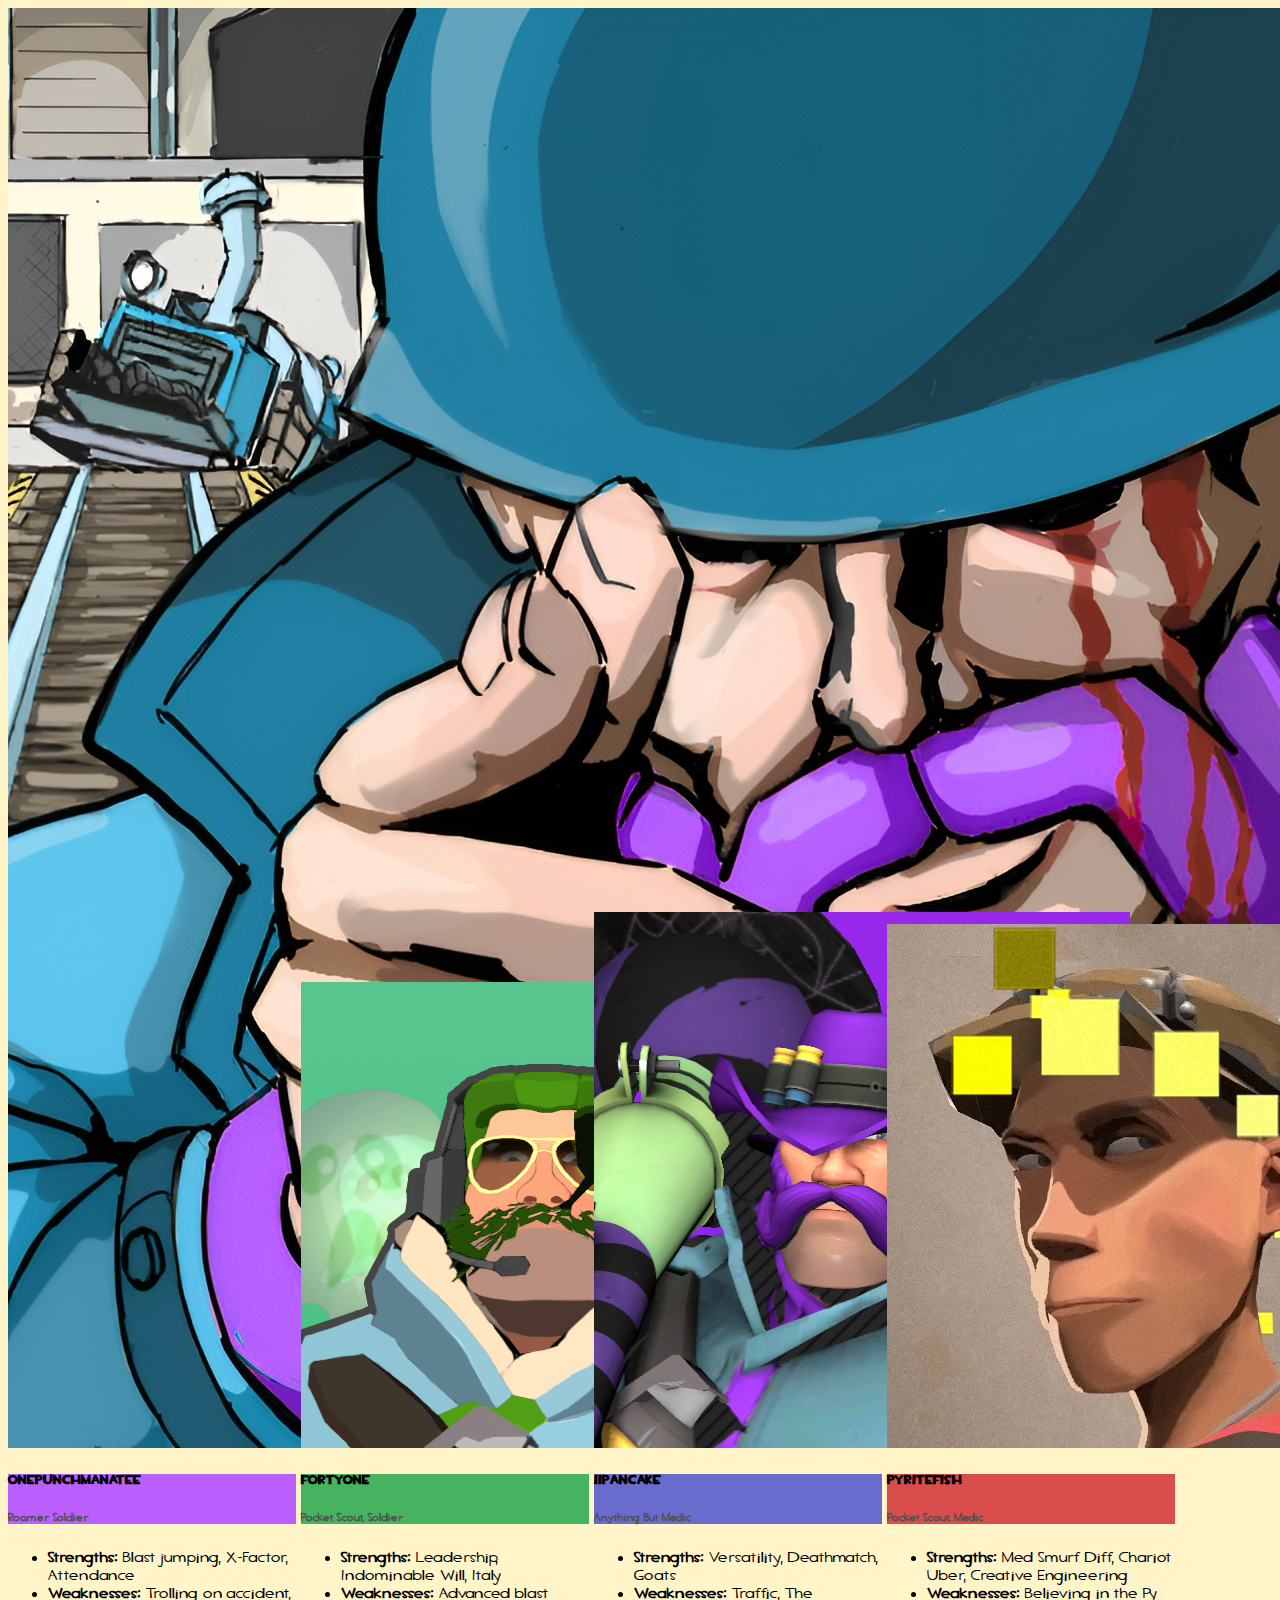
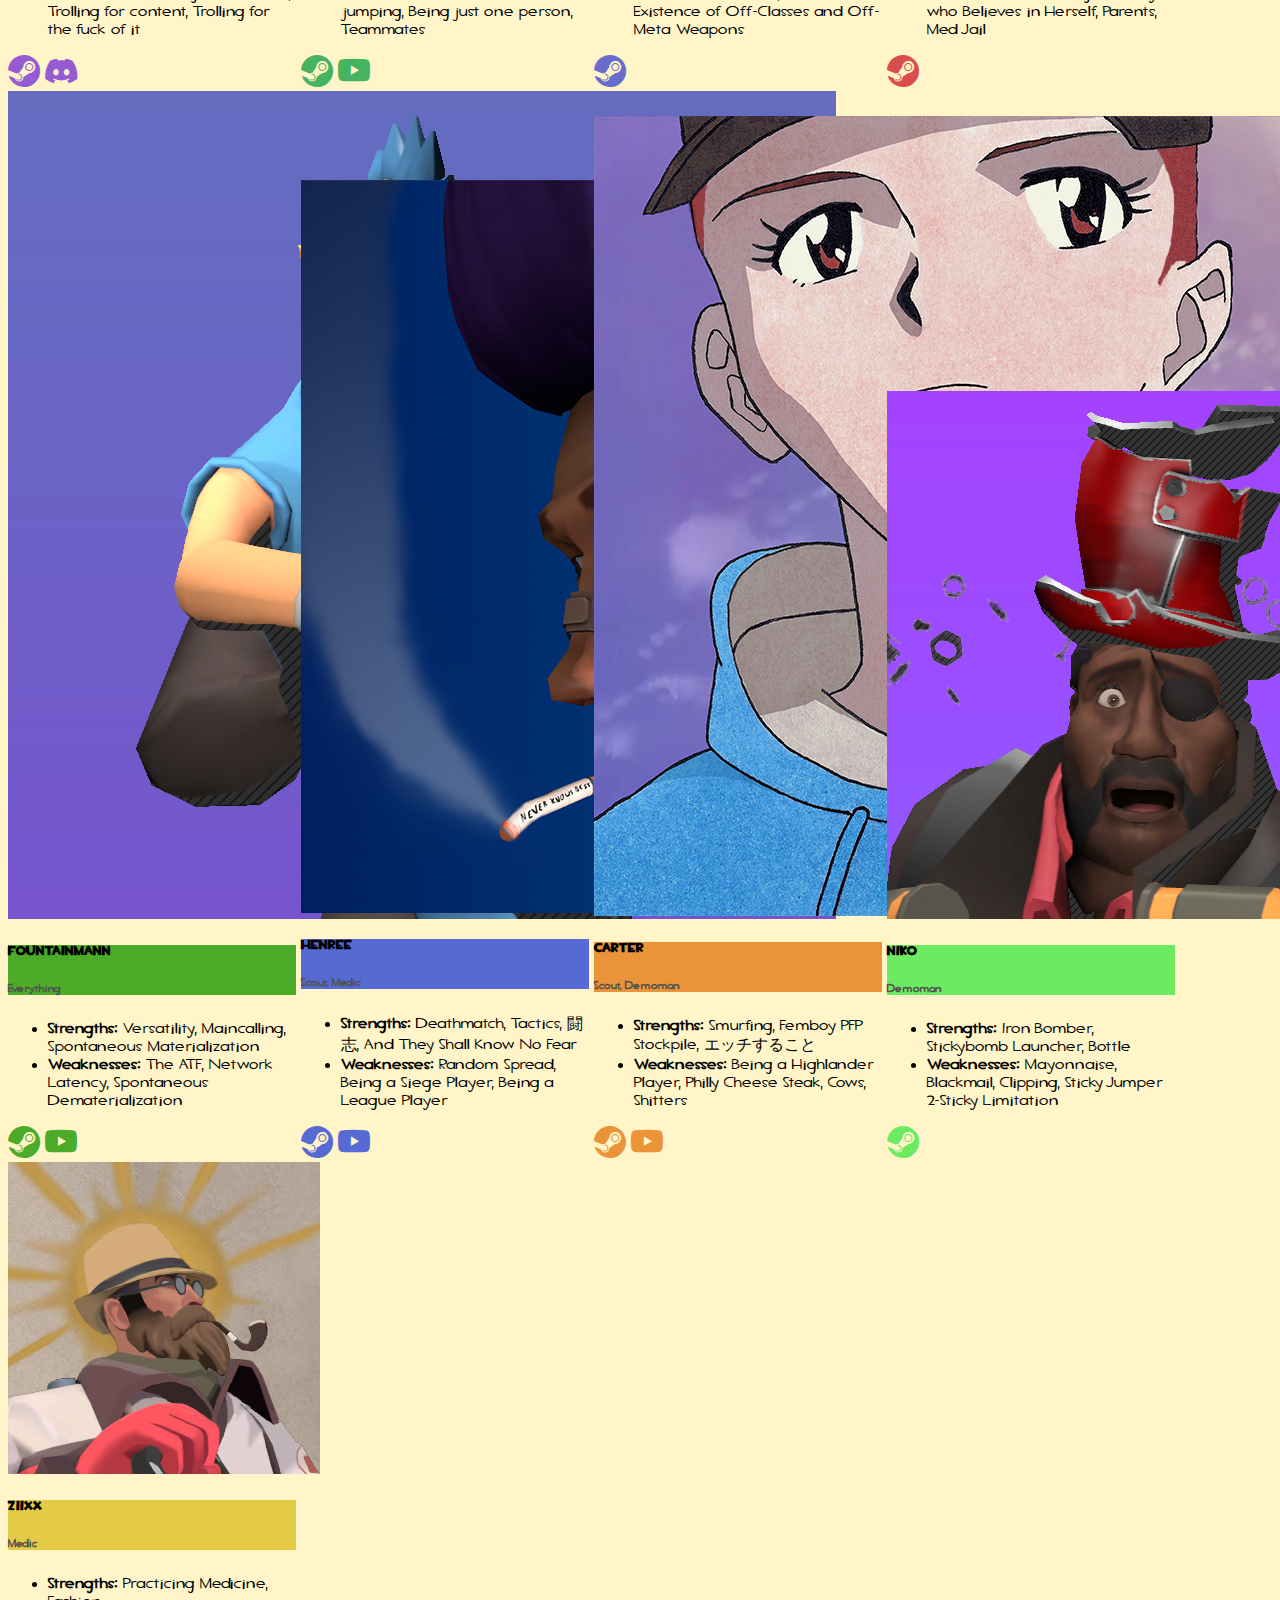
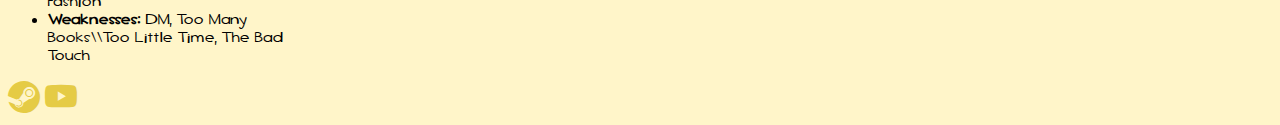
<file: ResponsiveBootstrap/bootstrap.html>
<!DOCTYPE html>
<html lang="en">
<head>
    <meta charset="UTF-8">
    <meta name="viewport" content="width=device-width, initial-scale=1.0">
    <title>The Bad Touch</title>
    <link rel="icon" type="image/png" href="logosmol.png" sizes="32x32">
    <link href="https://cdn.jsdelivr.net/npm/bootstrap@5.2.3/dist/css/bootstrap.min.css" rel="stylesheet" integrity="sha384-rbsA2VBKQhggwzxH7pPCaAqO46MgnOM80zW1RWuH61DGLwZJEdK2Kadq2F9CUG65" crossorigin="anonymous">
    <link rel="stylesheet" href="https://cdn.jsdelivr.net/npm/bootstrap-icons@1.8.1/font/bootstrap-icons.css">
    <link href="bootstrap.css" rel="stylesheet" type="text/css">
</head>
<body class=" text-center">

    <div class="card m-2" style="width: 18rem;">
        <img src="manatee.png" class="card-img-top" alt="manatee">
        <div class="card-body pb-2" style="background-color: #bb5fff">
          <h5 class="card-title">OnePunchManatee</h5>
          <h6 class="card-subtitle:" style="color: #505050">Roamer Soldier</h6>
          </div>
          <ul class="list-group list-group-flush">
          <li class="list-group-item"><b>Strengths:</b> Blast jumping, X-Factor, Attendance</li>
          <li class="list-group-item"><b>Weaknesses:</b> Trolling on accident, Trolling for content, Trolling for the fuck of it</li>
          
        </ul>
        <a href="https://steamcommunity.com/id/OnePunchManatee" class="bi bi-steam mx-3" target="_blank" style="color: #965bd3"></a>
        <a href="https://discordapp.com/users/310914033240768513" class="bi bi-discord"  target="_blank" style="color: #965bd3"></a>
    </div>

    <div class="card m-2" style="width: 18rem;">
        <img src="forty.png" class="card-img-top" alt="manatee">
        <div class="card-body pb-2" style="background-color: #45B360">
          <h5 class="card-title">fortyone</h5>
          <h6 class="card-subtitle:" style="color: #505050">Pocket Scout, Soldier</h6>
          </div>
          <ul class="list-group list-group-flush">
          <li class="list-group-item"><b>Strengths:</b> Leadership, Indominable Will, Italy</li>
          <li class="list-group-item"><b>Weaknesses:</b> Advanced blast jumping, Being just one person, Teammates </li>
          
        </ul>
        <a href="https://steamcommunity.com/id/sixthmeepo" class="bi bi-steam mx-3" target="_blank" style="color: #45B360"></a>
        <a href="https://www.youtube.com/@molefpolietilene3880" class="bi bi-youtube"  target="_blank" style="color: #45B360"></a>
        
    </div>

    <div class="card m-2" style="width: 18rem;">
        <img src="pancake.png" class="card-img-top" alt="manatee">
        <div class="card-body pb-2" style="background-color: #696BCD">
          <h5 class="card-title">iiPanCake</h5>
          <h6 class="card-subtitle:" style="color: #505050">Anything But Medic</h6>
          </div>
          <ul class="list-group list-group-flush">
          <li class="list-group-item"><b>Strengths:</b> Versatility, Deathmatch, Goats</li>
          <li class="list-group-item"><b>Weaknesses:</b> Traffic, The Existence of Off-Classes and Off-Meta Weapons</li>
          
        </ul>
        <a href="https://steamcommunity.com/id/iiPanCake" class="bi bi-steam mx-3" target="_blank" style="color: #696BCD"></a>
    </div>

    <div class="card m-2" style="width: 18rem;">
        <img src="py.png" class="card-img-top" alt="manatee">
        <div class="card-body pb-2" style="background-color: #D94D4D">
          <h5 class="card-title">pyritefish</h5>
          <h6 class="card-subtitle:" style="color: #505050">Pocket Scout, Medic</h6>
          </div>
          <ul class="list-group list-group-flush">
          <li class="list-group-item"><b>Strengths:</b> Med Smurf Diff, Chariot Uber, Creative Engineering</li>
          <li class="list-group-item"><b>Weaknesses:</b> Believing in the Py who Believes in Herself, Parents, Med Jail</li>
          
        </ul>
        <a href="https://steamcommunity.com/id/pyritefish" class="bi bi-steam mx-3" target="_blank" style="color: #D94D4D"></a>
    </div>

    <div class="card m-2" style="width: 18rem;">
        <img src="fountain.png" class="card-img-top" alt="manatee">
        <div class="card-body pb-2" style="background-color: #4CAB28">
          <h5 class="card-title">FountainMann</h5>
          <h6 class="card-subtitle:" style="color: #505050">Everything</h6>
          </div>
          <ul class="list-group list-group-flush">
          <li class="list-group-item"><b>Strengths:</b> Versatility, Maincalling, Spontaneous Materialization</li>
          <li class="list-group-item"><b>Weaknesses:</b> The ATF, Network Latency, Spontaneous Dematerialization</li>
          
        </ul>
        <a href="https://steamcommunity.com/profiles/76561198834350355" class="bi bi-steam mx-3" target="_blank" style="color: #4CAB28"></a>
        <a href="https://www.youtube.com/@fountainman5044/videos" class="bi bi-youtube"  target="_blank" style="color: #4CAB28"></a>
    </div>

    <div class="card m-2" style="width: 18rem;">
        <img src="henree.png" class="card-img-top" alt="manatee">
        <div class="card-body pb-2" style="background-color: #566AD4">
          <h5 class="card-title">henree</h5>
          <h6 class="card-subtitle:" style="color: #505050">Scout, Medic</h6>
          </div>
          <ul class="list-group list-group-flush">
          <li class="list-group-item"><b>Strengths:</b> Deathmatch, Tactics, 闘志, And They Shall Know No Fear</li>
          <li class="list-group-item"><b>Weaknesses:</b> Random Spread, Being a Siege Player, Being a League Player</li>
          
        </ul>
        <a href="https://steamcommunity.com/profiles/76561198043250628" class="bi bi-steam mx-3" target="_blank" style="color: #566AD4"></a>
        <a href="https://www.youtube.com/@henree2603/featured" class="bi bi-youtube"  target="_blank" style="color: #566AD4"></a>
    </div>

    <div class="card m-2" style="width: 18rem;">
        <img src="carter.png" class="card-img-top" alt="manatee">
        <div class="card-body pb-2" style="background-color: #EB9338">
          <h5 class="card-title">carter</h5>
          <h6 class="card-subtitle:" style="color: #505050">Scout, Demoman</h6>
          </div>
          <ul class="list-group list-group-flush">
          <li class="list-group-item"><b>Strengths:</b> Smurfing, Femboy PFP Stockpile, エッチすること</li>
          <li class="list-group-item"><b>Weaknesses:</b> Being a Highlander Player, Philly Cheese Steak, Cows, Shitters</li>
          
        </ul>
        <a href="https://steamcommunity.com/id/_maleficent_" class="bi bi-steam mx-3" target="_blank" style="color: #EB9338"></a>
        <a href="https://www.youtube.com/@maleficenttf/videos" class="bi bi-youtube"  target="_blank" style="color: #EB9338"></a>
    </div>
    <div class="card m-2" style="width: 18rem;">
        <img src="niko.png" class="card-img-top" alt="manatee">
        <div class="card-body pb-2" style="background-color: #6CEA61">
          <h5 class="card-title">Niko</h5>
          <h6 class="card-subtitle:" style="color: #505050">Demoman</h6>
          </div>
          <ul class="list-group list-group-flush">
          <li class="list-group-item"><b>Strengths:</b> Iron Bomber, Stickybomb Launcher, Bottle</li>
          <li class="list-group-item"><b>Weaknesses:</b> Mayonnaise, Blackmail, Clipping, Sticky Jumper 2-Sticky Limitation</li>
          
        </ul>
        <a href="https://steamcommunity.com/profiles/76561198185806553" class="bi bi-steam mx-3" target="_blank" style="color: #6CEA61"></a>
    </div>

    <div class="card m-2" style="width: 18rem;">
        <img src="ziixx.png" class="card-img-top" alt="manatee">
        <div class="card-body pb-2" style="background-color: #E5CB45">
          <h5 class="card-title">Ziixx</h5>
          <h6 class="card-subtitle:" style="color: #505050">Medic</h6>
          </div>
          <ul class="list-group list-group-flush">
          <li class="list-group-item"><b>Strengths:</b> Practicing Medicine, Fashion</li>
          <li class="list-group-item"><b>Weaknesses:</b> DM, Too Many Books\\Too Little Time, The Bad Touch</li>
          
        </ul>
        <a href="https://steamcommunity.com/id/Ziixxtf" class="bi bi-steam mx-3" target="_blank" style="color: #E5CB45"></a>
        <a href="https://www.youtube.com/@ziixx4633" class="bi bi-youtube"  target="_blank" style="color: #E5CB45"></a>
    </div>

    
</body>
</html>
</file>
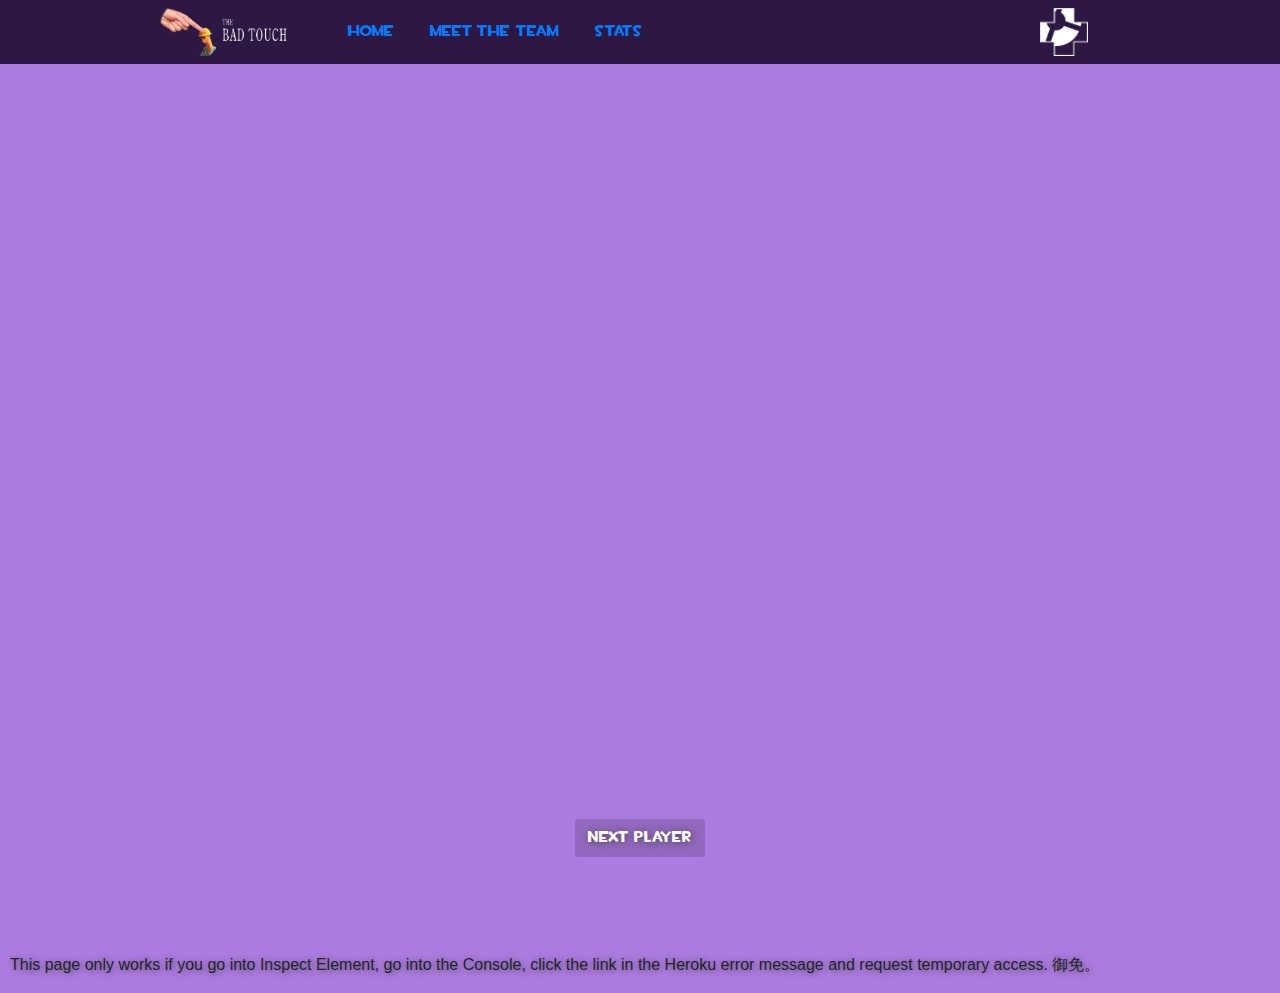
<file: TBTSite/api.html>
<!DOCTYPE html>
<html lang="en">
<head>
    <meta charset="UTF-8">
    <meta name="viewport" content="width=device-width, initial-scale=1.0">
    <link rel="icon" type="image/png" href="img/tbtlogosmol.png" sizes="32x32">
    <link href="api.css" rel="stylesheet">
    <link rel="stylesheet" href="https://maxcdn.bootstrapcdn.com/bootstrap/4.0.0/css/bootstrap.min.css">
    <link rel="stylesheet" href="https://cdn.jsdelivr.net/npm/bootstrap-icons@1.8.1/font/bootstrap-icons.css">
    <!-- <link href="https://cdn.jsdelivr.net/npm/bootstrap@5.3.0/dist/css/bootstrap.min.css" rel="stylesheet"> -->
    <script src="https://cdn.jsdelivr.net/npm/bootstrap@5.3.0/dist/js/bootstrap.bundle.min.js"></script>
    <title>Stats</title>
</head>
<body style="background-color: #AC7BE0;">

    <nav>
        <a href="tbt.html"><img src="img/logo.png" alt="logo"></a>
        <ul>
          <li><a href="tbt.html">Home</a></li>
          <li><a href="bootstrap.html">Meet the Team</a></li>
          <li><a href="api.html">Stats</a></li>
        </ul>
        <a href="https://rgl.gg/Public/Team?t=11046&r=40" target="_blank"><img src="img/rgllogo.png" alt="logo" id="rgl"></a>
      </nav>
<main class="text-center justify-content-center align-items-center d-flex pt-5 h-100">
    <div id="wrapper" class="mt-5 d-block">
        <canvas id="canvas" style="border: 0px solid pink";></canvas>
    </div>
</main>
<footer id="stats" class="grid text-center d-flex justify-content-center align-items-center">
    <div class="display: inline">
<h1 class="d-block pt-5" id="name"></h1>

<div class = "row"><p id="1"></p>
<p id="2"></p>
<p id="3"></p>
<p id="4"></p>
<p id="5"></p>
</div>

<div class="row">
<p id="6"></p>
<p id="7"></p>
<p id="8"></p>
<p id="9"></p>
</div>

<button type="button" class="btn" style="margin-bottom: 6rem; text-shadow: 1px 1px 6px rgba(63, 63, 63, 0.8);" onclick="incrementIndex()">Next Player</button>
</div>
</footer>
<p style="margin-left: 10px;">This page only works if you go into Inspect Element, go into the Console, click the link in the Heroku error message and request temporary access. 御免。</p>
<script>
    let ids = ['76561198043250628', '76561198096370315', '76561198177893343', '76561198080782829', '76561198000229929', '76561198193207001', '76561198834350355', '76561198185806553', '76561198380423847']; // henree, py, carter, manatee, forty, pancake, fountain, niko, ziixx
    let index = 0;
    let playtimes = [];
    let names = ['henree', 'pyritefish', 'carter', 'manatee', 'forty', 'pancake', 'fountain', 'niko', 'ziixx'];
    let color = ['#FDEA87', '#FCD766','#FBBB3F', '#F9A916', '#F89600', '#F89600', '#B46E00', '#966B00', '#795800'];
    let colorIndex = 0;
    let svgSize = 25;

    const canvas = document.getElementById('canvas');
    const wrapper = document.getElementById('wrapper')
    canvas.width = wrapper.clientWidth;
    canvas.height = canvas.width;
    canvas.height = 500;
    
    const ctx = canvas.getContext('2d');
    ctx.font = `20px 'tf2build', sans-serif`;
    
    
    function fetchData() {
        
        const apiKey = 'D6FB41B8DED3FAA0EE531D3EA4ACE31D';
        
        const apiUrl = `https://cors-anywhere.herokuapp.com/https://api.steampowered.com/ISteamUserStats/GetUserStatsForGame/v2/?key=${apiKey}&steamid=${ids[index]}&appid=440`;
        
        fetch(apiUrl, {
        })
        .then(response => response.json())
        .then(data => {
            document.getElementById('name').innerText = names[index];
            const scoutPlayTime = data.playerstats.stats.find(stat => stat.name === 'Scout.accum.iPlayTime').value/3600;
            const sollyPlayTime = data.playerstats.stats.find(stat => stat.name === 'Soldier.accum.iPlayTime').value/3600;
            const pyroPlayTime = data.playerstats.stats.find(stat => stat.name === 'Pyro.accum.iPlayTime').value/3600;
            const demoPlayTime = data.playerstats.stats.find(stat => stat.name === 'Demoman.accum.iPlayTime').value/3600;
            const heavyPlayTime = data.playerstats.stats.find(stat => stat.name === 'Heavy.accum.iPlayTime').value/3600;
            const engiPlayTime = data.playerstats.stats.find(stat => stat.name === 'Engineer.accum.iPlayTime').value/3600;
            const medicPlayTime = data.playerstats.stats.find(stat => stat.name === 'Medic.accum.iPlayTime').value/3600;
            const sniperPlayTime = data.playerstats.stats.find(stat => stat.name === 'Sniper.accum.iPlayTime').value/3600;
            const spyPlayTime = data.playerstats.stats.find(stat => stat.name === 'Spy.accum.iPlayTime').value/3600;
            document.getElementById('1').innerText = `Scout Playtime: ${Math.round(scoutPlayTime)} hrs`;
            document.getElementById('2').innerText = `Soldier Playtime: ${Math.round(sollyPlayTime)} hrs`;
            document.getElementById('3').innerText = `Pyro Playtime: ${Math.round(pyroPlayTime)} hrs`;
            document.getElementById('4').innerText = `Demo Playtime: ${Math.round(demoPlayTime)} hrs`;
            document.getElementById('5').innerText = `Pootis Playtime: ${Math.round(heavyPlayTime)} hrs`;
            document.getElementById('6').innerText = `Engi Playtime: ${Math.round(engiPlayTime)} hrs`;
            document.getElementById('7').innerText = `Medic Playtime: ${Math.round(medicPlayTime)} hrs`;
            document.getElementById('8').innerText = `Sniper Playtime: ${Math.round(sniperPlayTime)} hrs`;
            document.getElementById('9').innerText = `Spy Playtime: ${Math.round(spyPlayTime)} hrs`;
            playtimes = [scoutPlayTime, sollyPlayTime, pyroPlayTime, demoPlayTime, heavyPlayTime, engiPlayTime, medicPlayTime, sniperPlayTime, spyPlayTime];
            console.log[playtimes, "!"];
            let sum = playtimes.reduce((accumulator, currentValue) => accumulator + currentValue, 0);
            console.log(sum);
            playtimes = playtimes.map(value => value / sum * 100);
            sum = playtimes.reduce((accumulator, currentValue) => accumulator + currentValue, 0);
            console.log(sum);
            console.log(playtimes);
        })
        .catch(error => console.error('Error fetching data:', error));
        console.log[playtimes, "!"];
    }
    // playtimes = [1, 1, 1, 1, 1, 1, 1, 1, 1];
    
    document.addEventListener('DOMContentLoaded', fetchData);
    
    function incrementIndex() {
        index = (index + 1) % ids.length;
        fetchData(); 
        console.log(playtimes);
        setTimeout(() => {
            drawPieChart(canvas, playtimes);
        }, 5);
        ctx.clearRect(0, 0, canvas.width, canvas.height);
    }

    function drawPieChart(canvas, values) {
        const centerX = canvas.width / 2;
        const centerY = canvas.height / 2;
        const radius = Math.min(centerX, centerY);
        let startAngle = 0;
        let classes = ['scout', 'soldier', 'pyro', 'demo', 'heavy', 'engi', 'medic', 'sniper', 'spy'];
        let classCounter = 0;
        setTimeout(() => {
        

            values.forEach(value => {
                console.log(colorIndex);
                const sliceAngle = (value / 100) * 2 * Math.PI;
    
                ctx.beginPath();
                ctx.moveTo(centerX, centerY);
                ctx.arc(centerX, centerY, radius, startAngle, startAngle + sliceAngle);
                ctx.fillStyle = color[colorIndex];
                colorIndex++;
                colorIndex = colorIndex%(color.length);
                ctx.fill();
                ctx.stroke();

                
                const svgAngle = startAngle + sliceAngle / 2;
                const svgX = centerX + Math.cos(svgAngle) * (radius * 0.8);
                const svgY = centerY + Math.sin(svgAngle) * (radius * 0.8);

                const labelAngle = startAngle + sliceAngle / 2;
                const labelX = centerX + Math.cos(labelAngle) * (radius * 0.8);
                const labelY = centerY + Math.sin(labelAngle) * (radius * 0.8); 

                const windowHeight = window.innerHeight;

                // const adjustedX = centerX + svgX;
                // const adjustedY = centerY + svgY;
                
                // const img = new Image();
                // img.src = 'img/scout.svg';
                // img.width = svgSize;
                // img.height = svgSize;
                // img.style.transformOrigin = 'center';
                // img.style.position = 'absolute';
                // img.style.left = `${adjustedX - svgSize/2}px`;
                // img.style.top = `${adjustedY}px`;

                // document.body.appendChild(img);

    
                startAngle += sliceAngle;
            });
            values.forEach(value => {
                const sliceAngle = (value / 100) * 2 * Math.PI;

                
                const svgAngle = startAngle + sliceAngle / 2;
                const svgX = centerX + Math.cos(svgAngle) * (radius * 0.8);
                const svgY = centerY + Math.sin(svgAngle) * (radius * 0.8);

                const labelAngle = startAngle + sliceAngle / 2;
                const labelX = centerX + Math.cos(labelAngle) * (radius * 0.8);
                const labelY = centerY + Math.sin(labelAngle) * (radius * 0.8);

                ctx.fillStyle = 'black'; 
                ctx.textAlign = 'center';
                ctx.textBaseline = 'middle';
                if(value>2){
                ctx.fillText(classes[classCounter], labelX, labelY);
                }
                classCounter++;
                const windowHeight = window.innerHeight;

    
                startAngle += sliceAngle;
            });

        }, 5);
        
        
    }

    let sus = [11, 11, 11, 11, 11, 11, 11, 11, 11];

    setTimeout(() => {
        drawPieChart(canvas, playtimes);
    }, 5);

    //got the pie chart code off Chat since trig exists now only in the most obscure recesses of my memory

</script>
</body>
</html>
</file>
<file: TBTSite/api.css>
@font-face {
    font-weight: normal;
    font-style: normal;
    font-family: 'tf2build';
    src: url('tf2build-webfont.woff2') format('woff2');
    src: url('tf2build-webfont.woff') format('woff');
  }
  
  @font-face {
      font-family: 'tf2secondary';
      src: url('tf2secondary-webfont.woff2') format('woff2'),
           url('tf2secondary-webfont.woff') format('woff');
      font-weight: normal;
      font-style: normal;
  }  

  @font-face {
    font-family: 'centold';
         src: url('centold.woff') format('woff');
    font-weight: normal;
    font-style: normal;
}  

@font-face {
    font-family: 'prof';
         src: url('tf2professor.woff') format('woff');
    font-weight: normal;
    font-style: normal;
}

nav {
    background-color: #2C1842;
    position: fixed;
    height: 4rem;
    margin: 0px;
    width: 100%;
    font-family: "tf2build";
    display: flex;
    /* align-items: center; */
    padding-top: .5rem;
    z-index: 2000;
    /* text-align: left; */
}

#teamheader {
    margin-top: 5rem;
    padding-top: -5rem;
}

nav img {
    display: inline;
    max-height: 3rem;
    padding-left: 1rem;
}

nav ul {
    display: inline;
    margin: 0px;
}

nav li {
    display: inline;
    padding: 15px;
}

body {
    margin: 0px;
}

a:visited, a:hover, a:active {
    color: white;
    text-decoration: none;
    
}

nav a:hover {
    color: lightgray;
    text-decoration: none;
}

a {
    text-decoration: none;
    color: white;
}

main {
    background-color: #AC7BE0;
    text-align: center;
    font-family: centold;
    color: white;
    padding: 0px;
}


main img {
    max-width: 100%;
    margin: 0px;
    margin-top: 4rem;
    
}

h1 {
    padding: 0px;
    margin: 0px;
    margin-top: 5rem;
    letter-spacing: 2px;
    
}

.promo {
    background-image: url("sollyspookybanner.png");
    background-size: 460%;
    height: width/5;
}

.myBorder{
    border-bottom: 1px solid #9168BD;
}

.btn {
    background-color: #9168BD;
    color: white;
    font-family: tf2build;
    transition: background-color 1s ease;
}

.btn:hover{
    background-color: #775898;
}

#herovideo {
    position: relative;
    /* height: 60vh; */
    overflow: hidden;
}

video {
    width: 100%;
    height: 100%;
    object-fit: cover;
    position: absolute;
    top: 0;
    left: 0;
}

.content {
    position: relative;
    z-index: 1;
}

.dark-overlay {
    position: absolute;
    top: 0;
    left: 0;
    width: 100%;
    height: 100%;
    background-color: rgba(0, 0, 0, 0.5);
}

footer {
    background-color: #AC7BE0;
    font-family: tf2secondary;
}

footer a:hover, a:active, a:visited{
    text-decoration: none;
    color: white;
}

footer a:hover {
    color: lightgray;
}

footer a {
    color: white;
}

footer img {
    max-height: 7rem;
    margin-left: 0%;
    display: inline;
}

.item {
    margin: 0px;
    padding: 0px;
    font-weight: bold;
}

.row {
    display: flex;
    justify-content: center;
    text-align: center;
}

p, h1 {
    text-shadow: 1px 1px 6px rgba(63, 63, 63, 0.8);
}

footer p{
    /* text-shadow: none; */
    padding: 2rem;
    color: white;
    font-size:larger;
    /* caret-color: transparent; */
    user-select: none;
}

footer h1{
    color: #303030;
    user-select: none;
}

#hero {
    position: relative;
    height: auto;
    width: auto;
    max-width: 100%;
}

#hero img{
    top: 0px;
    left: 0px;
    width: 100%;
    height: auto;
}

#herotext {
    margin-left: 12%;
    margin-top: 5rem;
    scale: 1.25;
    opacity: 0;
    animation: fadeIn 2.5s ease forwards;
    position: absolute;
}

#tbtcast {
    opacity: 0;
    animation: fadeIn 4s ease forwards;
    position: absolute;
}

#wrapper {
    width: 60%;
    /* border: 1px solid pink; */
    display: flex;
    justify-content: center;
    text-align: center;
}

#stats {
    font-family: tf2build;
}

#rgl {
    display: none;
}

@keyframes fadeIn {
    from {
        opacity: 0;
    }
    to {
        opacity: 1;
    }
}


@media (min-width: 825px) {
    nav {
        text-align: left;
    }

    #teamheader{
        margin-top: 12rem;
    }

    .indent-left {
        margin-left: 15%; 
    }

    .indent-right {
        margin-right: 15%;
    }
    .promo {
        background-size: cover;
    }
    nav img{
        padding-left: 10rem;
    }
    #rgl {
        position: absolute;
        right:15%;
        display: inline;
    }
    footer img {
        margin-top: 2.6rem;
    }
}
@media (min-width: 1100px) {
    #rgl {
        position: absolute;
        right:15%;
    }
}
</file>
